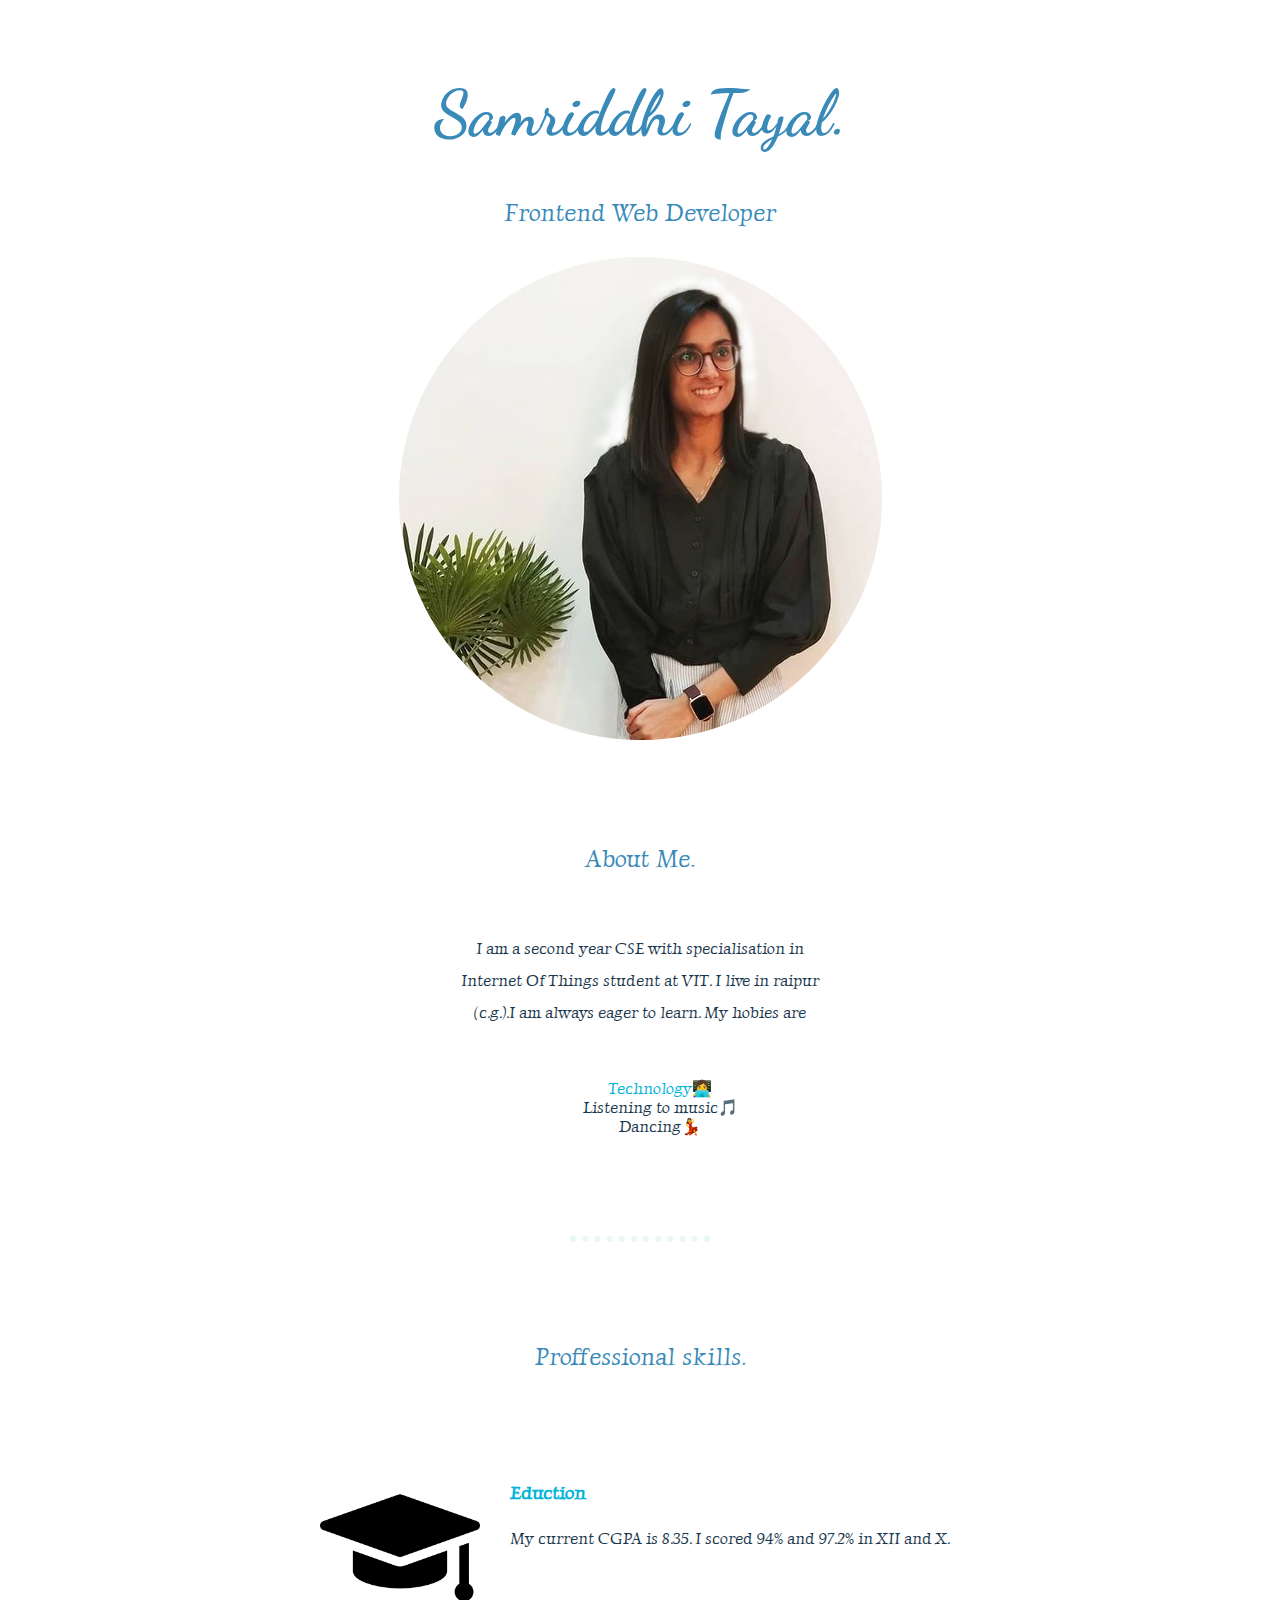
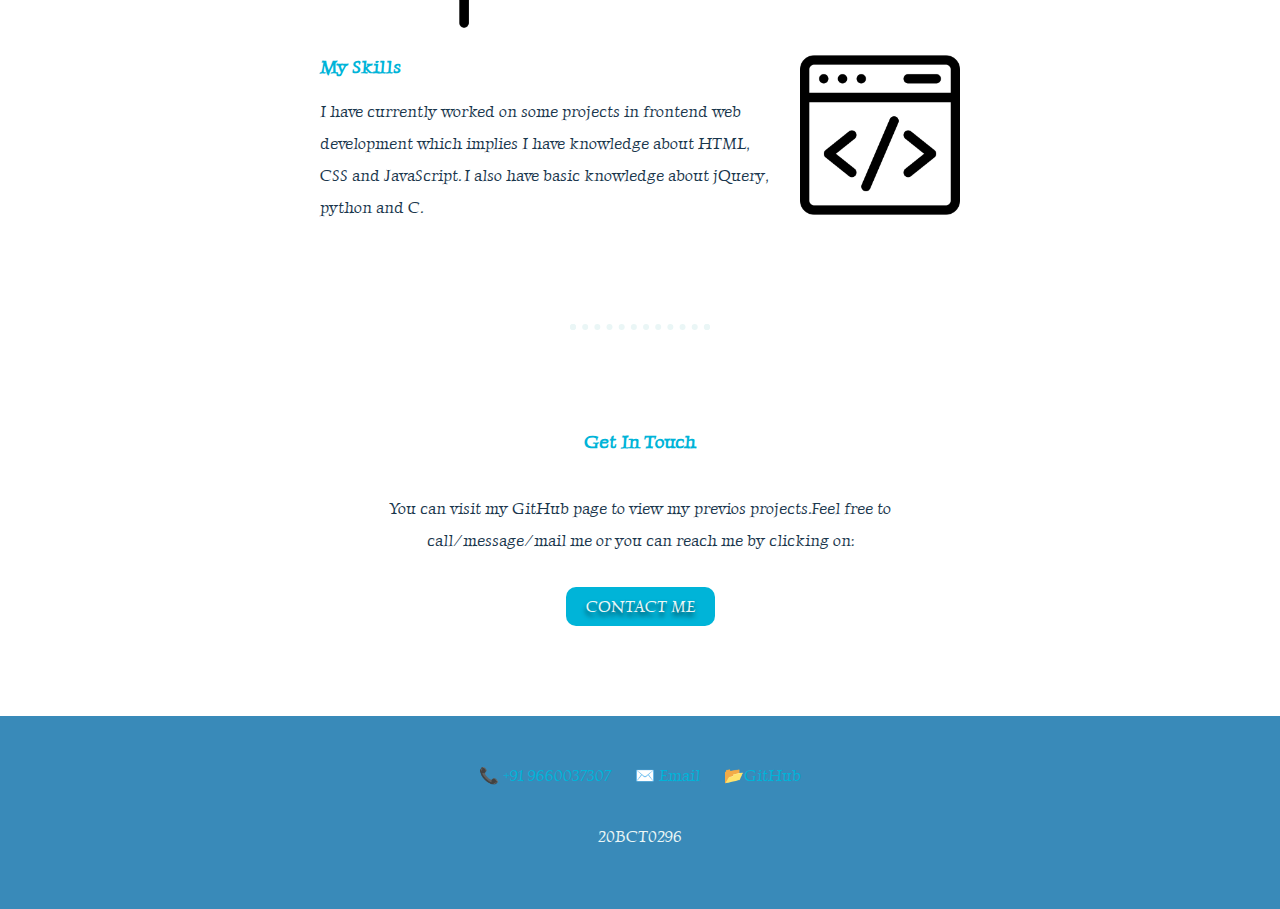
<file: index.html>
<!DOCTYPE html>
<html lang="en" dir="ltr">

<head>
  <meta charset="utf-8">
  <title>Samriddhi Tayal</title>
  <link rel="stylesheet" href="css/styles.css">
  <link rel="icon" href="Images/profile pic2-modified (1).png">
  <link href="https://fonts.googleapis.com/css2?family=Dancing+Script:wght@700&family=Luxurious+Roman&display=swap" rel="stylesheet">
</head>

<body>
  <div class="top">
    <h1>Samriddhi Tayal.</h1>
    <h2><span class="pro">Frontend Web</span> Developer</h2>
    <img src="Images/profile pic2-modified.png" alt="profile pic" id="profilePic">
  </div>


  <div class="middle-container">
    <div class="profile">
      <h2>About Me.</h2>
      <p class="hello-para">I am a second year CSE with specialisation in Internet Of Things student at VIT. I live in raipur (c.g.).I am always eager to learn. My hobies are
      <ul>
        <li><a href="technology.html" id="painting">Technology👩‍💻</a></li>
        <li>Listening to music🎵</li>
        <li>Dancing💃</li>
      </ul>
      </p>
    </div>
    <hr>
    <div class="skills">
      <h2>Proffessional skills.</h2>

      <div class="skill-row">
        <img class="row-1" src="Images/education.png" alt="education">
        <h3>Eduction</h3>
        <p>My current CGPA is 8.35. I scored 94% and 97.2% in XII and X. </p>
      </div>
      <div class="skill-row">
        <img class="row-2" src="Images/coding.png" alt="coding">
        <h3>My Skills</h3>
        <p>I have currently worked on some projects in frontend web development which implies I have knowledge about HTML, CSS and JavaScript. I also have basic knowledge about jQuery, python and C.</p>
      </div>

    </div>
    <hr>
    <div class="contact-me">
      <h3>Get In Touch</h3>

      <p class="contact-para">You can visit my GitHub page to view my previos projects.Feel free to call/message/mail me or you can reach me by clicking on: </p>
      <a class="btn" href="form.html">CONTACT ME</a>
      <br>

    </div>
  </div>


  <div class="bottom-container">

    <a class="footer-link" href="">📞 +91 9660037307</a>
    <a class="footer-link" href="mailto:samriddhitayal3010@gmail.com">✉️ Email</a>
    <a class="footer-link" href="https://github.com/SamriddhiTayal">📂GitHub</a>
    <p class="regno">20BCT0296</p>
  </div>
  <script src="script.js" type="text/javascript"></script>
</body>

</html>
</file>
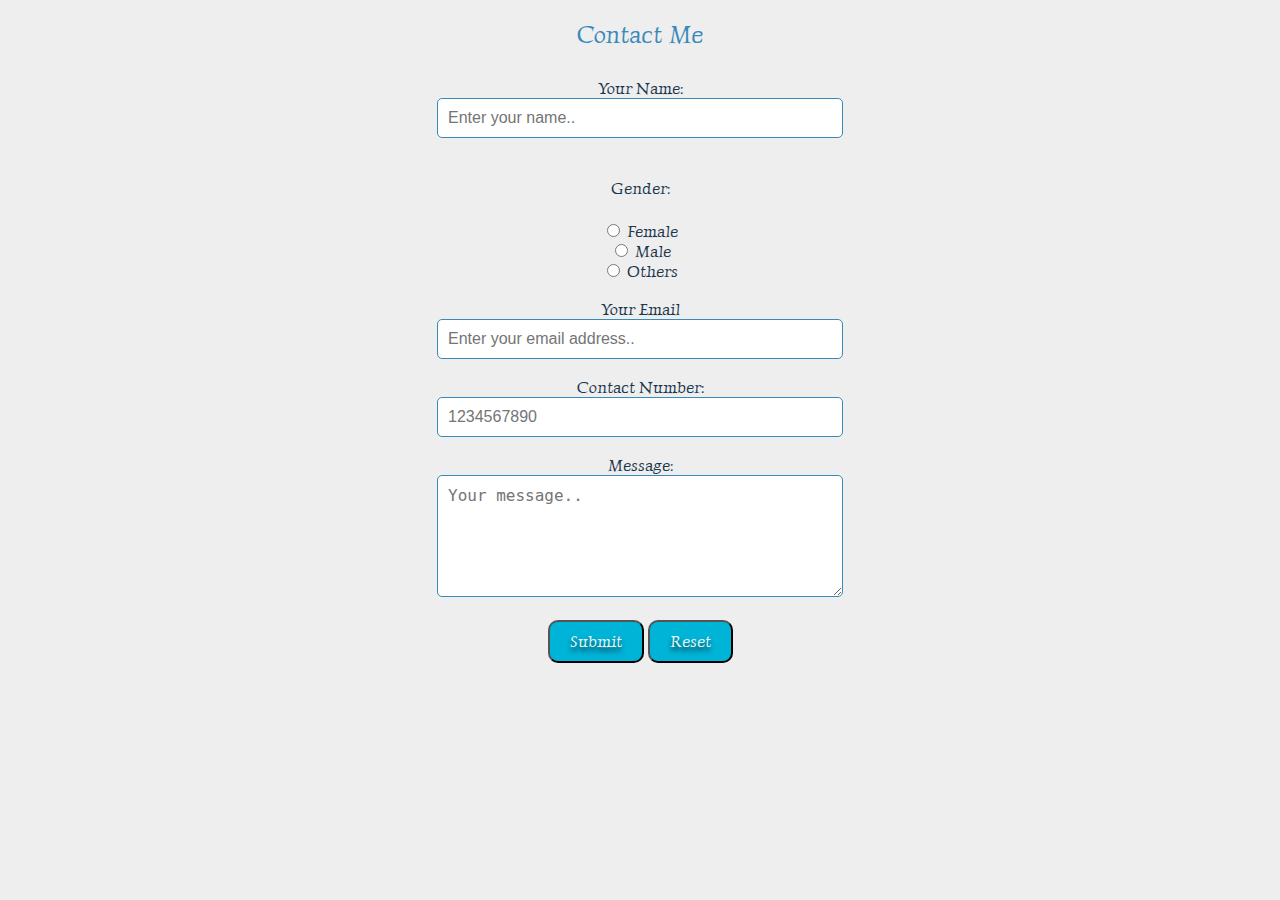
<file: form.html>
<!DOCTYPE html>
<html>

<head>
  <title>Form</title>
  <link rel="stylesheet" href="css/styles.css">
  <link rel="icon" href="Images/form.png">
  <link href="https://fonts.googleapis.com/css2?family=Dancing+Script:wght@700&family=Luxurious+Roman&display=swap" rel="stylesheet">
  <link href="https://fonts.googleapis.com/css2?family=Montserrat:wght@300&display=swap" rel="stylesheet">
</head>

<body style="background-color:#EEEEEE">
  <h2>Contact Me</h2>
  <form action="/action_page.php" method="get">
    <label>Your Name:</label><br>
    <input type="text" name="your Name" placeholder="Enter your name.." required><br><br>
    <p>Gender:</p>
    <input type="radio" id="Female" name="gender" value="Female">
    <label for="Female">Female</label><br>
    <input type="radio" id="Male" name="gender" value="Male">
    <label for="Male">Male</label><br>
    <input type="radio" id="Others" name="gender" value="Others">
    <label for="Others">Others</label><br><br>
    <label>Your Email</label><br>
    <input type="email" name="your Email" placeholder="Enter your email address.."><br><br>
    <label>Contact Number:</label><br>
    <input type="tel" id="pno" name="pno" pattern="[0-9]{3}-[0-9]{2}-[0-9]{3}" placeholder="1234567890"><br><br>
    <label>Message:</label><br>
    <textarea name="your Message" placeholder="Your message.." rows="10" cols="30"></textarea><br><br>
    <input type="submit" class="btn" name="">
    <input type="reset" class="btn">
  </form>
</body>

</html>
</file>
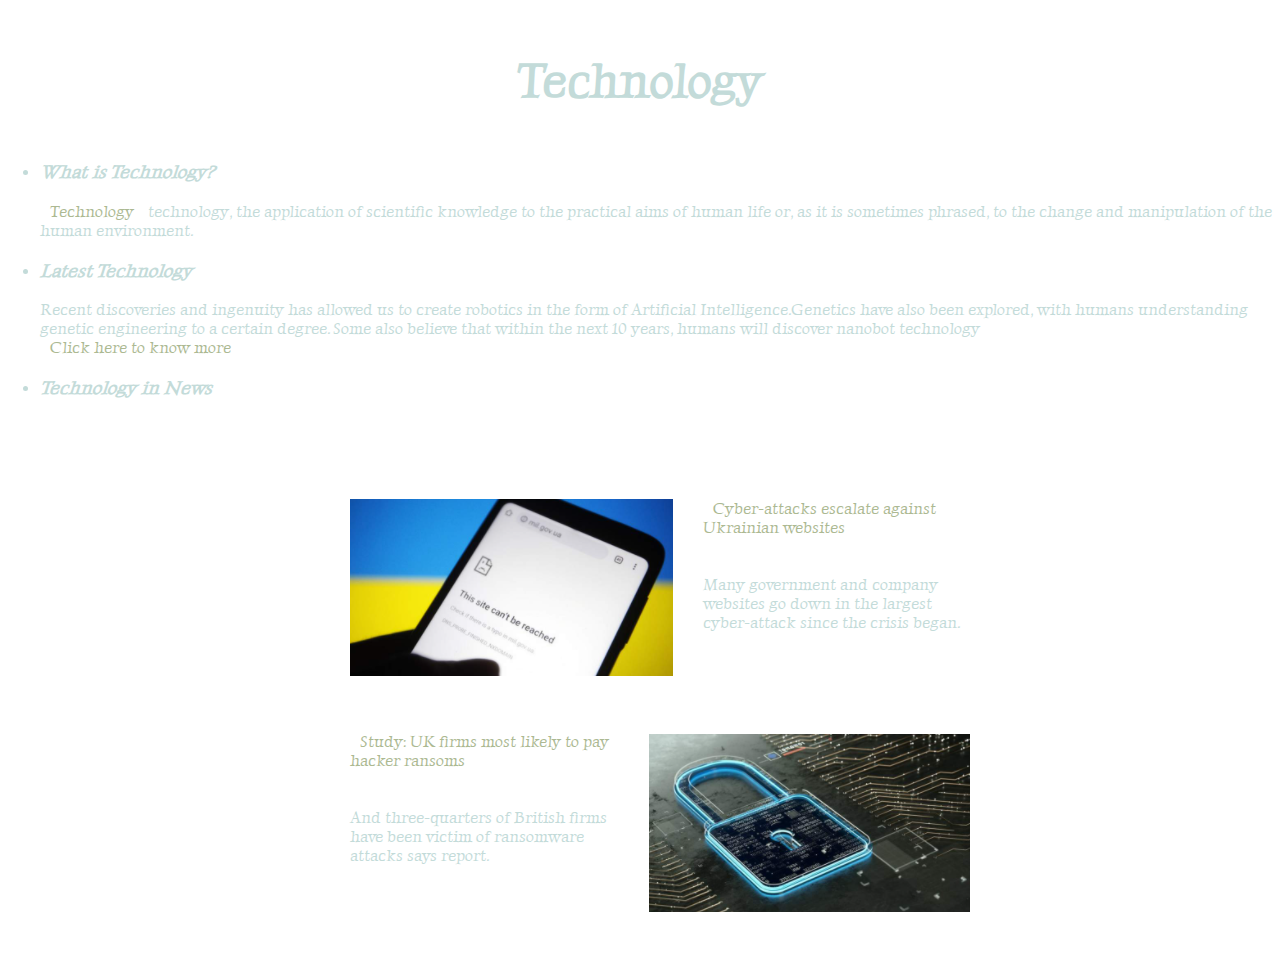
<file: technology.html>
<!DOCTYPE html>
<html lang="en" dir="ltr">

<head>
  <meta charset="utf-8">
  <title>Technology</title>
  <link href="https://fonts.googleapis.com/css2?family=Dancing+Script:wght@700&family=Luxurious+Roman&display=swap" rel="stylesheet">
  <link rel="stylesheet" href="css/tech.css">
  <link rel="icon" href="Images/technology.png">

</head>

<body>
  <center>
    <h1>Technology</h1>
  </center>
  <ul>
    <li>
      <h3><b><i>What is Technology?</i></b></h3>
      <p><a href="https://en.wikipedia.org/wiki/Technology#Definition_and_usage">
          Technology </a> technology, the application of scientific knowledge to the practical aims of human life or, as it is sometimes phrased,
        to the change and manipulation of the human environment. </p>
    </li>
    <li>
      <h3><b><i>Latest Technology</i></b></h3>
      <p>Recent discoveries and ingenuity has allowed us to create robotics in the form of Artificial Intelligence.Genetics have also been explored,
        with humans understanding genetic engineering to a certain degree.
        Some also believe that within the next 10 years, humans will discover nanobot technology
        <br>
        <a href="https://www.simplilearn.com/top-technology-trends-and-jobs-article">
          Click here to know more
        </a>
      </p>
    </li>
    <li>
      <h3><i><b>Technology in News</i></b> </h3>
      <div class="floating">
        <div class="news">

          <p><img src="Images/attack.png" alt="" class="attack">
            <a href="https://www.bbc.com/news/technology-60500618">Cyber-attacks escalate against Ukrainian websites</a><br><br> <br>Many government and company websites go down in the largest cyber-attack since the crisis began.
          </p>
        </div>
        <div class="news">
          <p><img src="Images/hacker.png" alt="" class="hacker">
            <a href="https://www.bbc.com/news/business-60478725">Study: UK firms most likely to pay hacker ransoms</a><br> <br><br>
            And three-quarters of British firms have been victim of ransomware attacks says report.
          </p>
        </div>
      </div>
      </p>
    </li>
  </ul>
</body>

</html>
</file>
<file: css/styles.css>
body{
  margin: 0 ;
  text-align:center;
  font-size:1em;
  color:#1A374D;
  font-family: 'Luxurious Roman', cursive;
}
p{
  line-height:2;
}
h1{
  color:#398AB9;
  margin:50px auto 0 auto;
  font-family: 'Dancing Script', cursive;
  font-size:4rem;
line-height:2;
}
h2{
  font-weight: normal;
  color:#398AB9;
  font-size: 1.5rem;
  padding-bottom:10px;
}
h3{
 color:#00B4D8;
}
.pro{
  font-family: 'Luxurious Roman', cursive;
}
.skill-row{
  text-align:left;
  margin:100px auto 100px auto;
  width:50%;
}
hr{
  border: dotted #EAF6F6 6px;
  border-bottom:none;
  margin:100px auto;
  width:10%;
}
.row-1{
  width:25%;
  float:left;
  margin-right:30px;
}
.row-2{
  width:25%;
  float:right;
  margin-left:30px;
}
a{
color:#00B4D8;
margin:20px 10px;
text-decoration:none;
}
a:hover{
  color:#EAF6F6;
}
.hello-para{
  width:30%;
  margin:50px auto;
}
/* @counter-style repeating-emoji {
  system: cyclic;
  symbols: "🎨" "🎵" "💃"; // unicode code point
  suffix: " ";
}*/
ul {
  list-style-type: none;
}
.middle-container{
  margin:100px auto;
}
.bottom-container{
background-color:#398AB9;
padding:50px 0 20px;
}
.regno{
  color:#EAF6F6;
  font-size:1rem;
  padding:20px 0;
}
.contact-para{
  width:40%;
  margin:40px auto;
}
input[type=text], input[type="tel"],input[type="email"] {
  border: 1px solid #398AB9;
  border-radius: 5px;
  font-size: 16px;
  padding: 10px;
  width: 30%;
}
input[type="radio"] {
  font-size: 16px;
}
textarea {
  width: 30%;
  height: 100px;
  padding: 10px;
  border: 1px solid #398AB9;
  border-radius: 5px;
  font-size: 16px;
}
.btn {
  -webkit-border-radius: 10;
  -moz-border-radius: 10;
  border-radius: 10px;
  text-shadow: 0 4px 5px #003440;
  font-family: 'Luxurious Roman', cursive;
  color: #EAF6F6;
  font-size: 16px;
  background: #00B4D8;
  padding: 10px 20px 10px 20px;
  text-decoration: none;
}

.btn:hover {
  background: #398AB9;
  text-decoration: none;
}
</file>
<file: css/tech.css>
body {
  background-image: url('D:/Web Developement/HTML-Personal File/css-my site/Images/tech background.jpg');
  background-repeat: no-repeat;
  background-attachment: scroll;
  background-size: 100% 100%;
  color: #C3DBD9;
  margin: 0;
  font-size: 1em;
  font-family: 'Luxurious Roman', cursive;
}

a {
  color: #ACB992;
  margin: 20px 10px;
  text-decoration: none;
}

a:hover {
  color: #EAF6F6;
}

.attack {
  float: left;
  margin-right: 30px;
}

.hacker {
  float: right;
  margin-left: 30px;
}

.news {
  text-align: left;
  margin: 100px auto 100px auto;
  width: 50%;
}

h1 {
  font-size: 3rem;
  line-height: 2;
}
</file>
